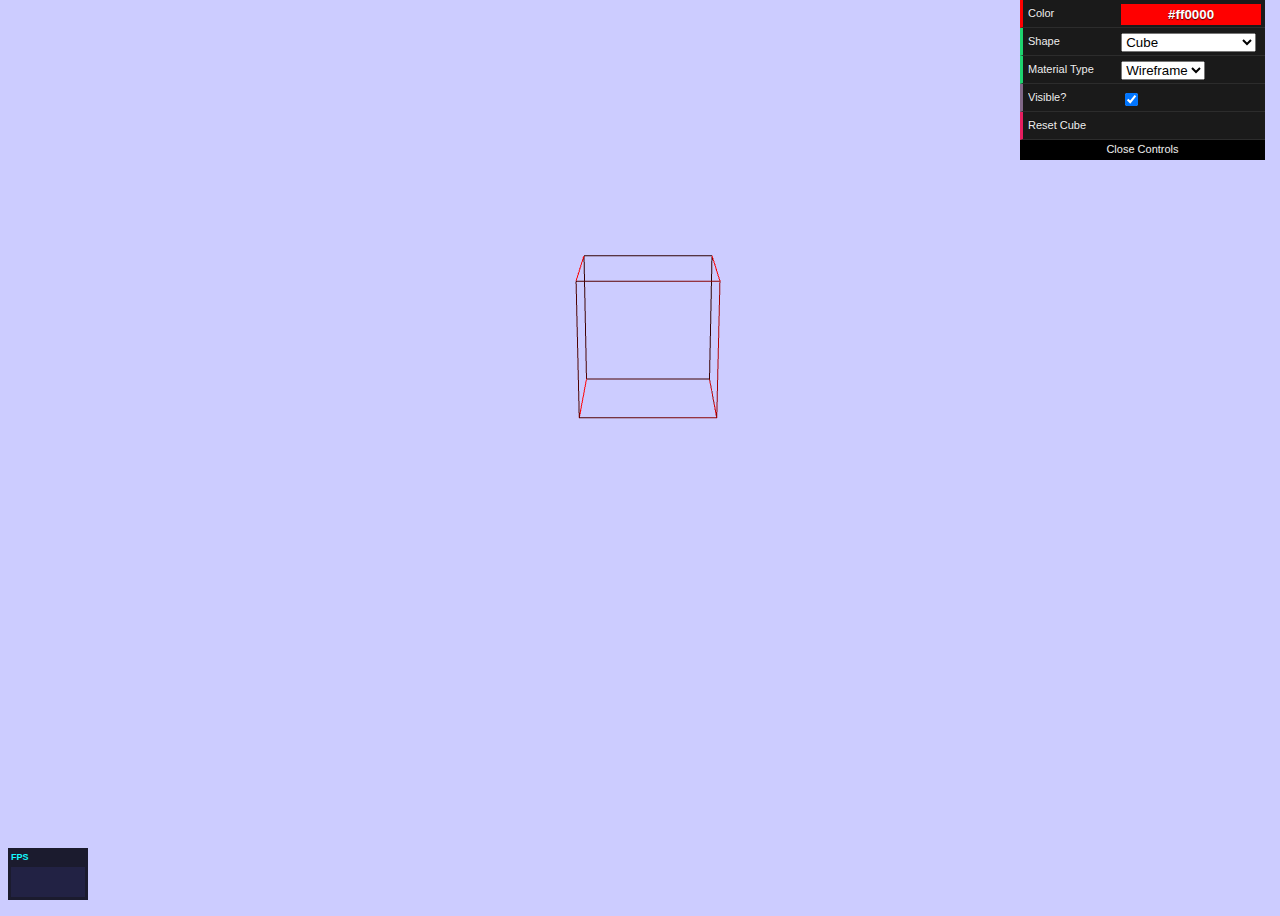
<file: three_shapes/index.html>
<html>
<head>
	<title>Three.js Shape Playground</title>

	<style>
		body 
		{
			background-color: #ccccff;
		}
	</style>
</head>
<body>

<div id="message"></div>

<script src="js/Three.js"></script>
<script src="js/Detector.js"></script>
<script src="js/Stats.js"></script>
<script src="js/THREEx.KeyboardState.js"></script>
<script src="js/THREEx.FullScreen.js"></script>
<script src="js/THREEx.WindowResize.js"></script>

<script type='text/javascript' src='js/DAT.GUI.min.js'></script>

<script>
/* 	Three.js  */

// MAIN
if ( ! Detector.webgl ) Detector.addGetWebGLMessage();
// standard global variables
var container, scene, camera, renderer, controls, stats;
var keyboard = new THREEx.KeyboardState();
var clock = new THREE.Clock();
// custom global variables
var shapes = new Array();
var current = 0;
init();
animate();

// FUNCTIONS 		
function init() 
{
	// SCENE
	scene = new THREE.Scene();
	// CAMERA
	var SCREEN_WIDTH = window.innerWidth, SCREEN_HEIGHT = window.innerHeight;
	var VIEW_ANGLE = 45, ASPECT = SCREEN_WIDTH / SCREEN_HEIGHT, NEAR = 0.1, FAR = 20000;
	camera = new THREE.PerspectiveCamera( VIEW_ANGLE, ASPECT, NEAR, FAR);
	scene.add(camera);
	camera.position.set(0,150,400);
	camera.lookAt(scene.position);	
	// RENDERER
	renderer = new THREE.WebGLRenderer( {antialias:true} );
	renderer.setSize(SCREEN_WIDTH, SCREEN_HEIGHT);
	container = document.createElement( 'div' );
	document.body.appendChild( container );
	container.appendChild( renderer.domElement );
	// EVENTS
	THREEx.WindowResize(renderer, camera);
	THREEx.FullScreen.bindKey({ charCode : 'm'.charCodeAt(0) });
	// CONTROLS
	// note addition...
	controls = new THREE.TrackballControls( camera, renderer.domElement );
	// STATS
	stats = new Stats();
	stats.domElement.style.position = 'absolute';
	stats.domElement.style.bottom = '0px';
	stats.domElement.style.zIndex = 100;
	container.appendChild( stats.domElement );
	// LIGHT
	var light = new THREE.PointLight(0xffffff);
	light.position.set(50,50,50);
	scene.add(light);
	var light2 = new THREE.PointLight(0xffffff);
	light2.position.set(-50,-50,-50);
	scene.add(light2);
	
	var light3 = new THREE.PointLight(0xffffff);
	light3.position.set(0,200,0);
	scene.add(light3);
	
	
	var light6 = new THREE.PointLight(0xffffff);
	light6.position.set(0,-200,0);
	scene.add(light6);
	// FLOOR

/*	var floorMaterial = new THREE.MeshBasicMaterial( { color: 0xFFFFFF } );
	var floorGeometry = new THREE.PlaneGeometry(1000, 1000, 10, 10);
	var floor = new THREE.Mesh(floorGeometry, floorMaterial);
	floor.position.y = -0.5;
	floor.doubleSided = true;
	scene.add(floor);*/
	// SKYBOX/FOG
	var skyBoxGeometry = new THREE.CubeGeometry( 10000, 10000, 10000 );
	var skyBoxMaterial = new THREE.MeshPhongMaterial( { color: 0x9999ff } );
	var skyBox = new THREE.Mesh( skyBoxGeometry, skyBoxMaterial );
    skyBox.flipSided = true; // render faces from inside of the cube, instead of from outside (default).
	// scene.add(skyBox);
	scene.fog = new THREE.FogExp2( 0x9999ff, 0.00025 );

	// SKYBOX/FOG
	var skyBoxGeometry = new THREE.CubeGeometry( 10000, 10000, 10000 );
	var skyBoxMaterial = new THREE.MeshBasicMaterial( { color: 0x9999ff } );
	var skyBox = new THREE.Mesh( skyBoxGeometry, skyBoxMaterial );
    skyBox.flipSided = true; // render faces from inside of the cube, instead of from outside (default).
	// scene.add(skyBox);
	scene.fog = new THREE.FogExp2( 0x9999ff, 0.00025 );
	
	////////////
	// CUSTOM //
	////////////
	
	// Using wireframe materials to illustrate shape details.
	var darkMaterial = new THREE.MeshPhongMaterial( { color:0xff0000, transparent:true, opacity:1, wireframe: true } );
	var wireframeMaterial = new THREE.MeshBasicMaterial( { color: 0xff0000, wireframe: true, transparent: true } ); 
	var darkMaterial2 =  new THREE.MeshPhongMaterial( { color:0xff0000, transparent:true, opacity:1, wireframe: true} );
	
	// cube
	var geo = new THREE.CubeGeometry(50, 50, 50, 1, 1, 1);
	var shape = new THREE.Mesh(geo, darkMaterial2);
	shape.position.set(0, 50, 0);
	shapes.push(shape);
	scene.add( shape );
	
	// icosahedron
	var geo = new THREE.IcosahedronGeometry( 40, 0);
	var shape = new THREE.Mesh(geo, darkMaterial);
	// radius, subdivisions
	shape.position.set(0, 50, 0);
	shape.visible = 0;
	shapes.push(shape);
	scene.add( shape );

	// octahedron
	var geo = new THREE.OctahedronGeometry( 40, 0);
	var shape = new THREE.Mesh(geo, darkMaterial);
	shape.position.set(0, 50, 0);
	shape.visible = 0;
	shapes.push(shape);
	scene.add( shape );

	// tetrahedron
	var geo = new THREE.TetrahedronGeometry( 40, 0);
	var shape = new THREE.Mesh(geo, darkMaterial);
	shape.position.set(0, 50, 0);
	shape.visible = 0;
	shapes.push(shape);
	scene.add( shape );

	// sphere
	var geo = new THREE.SphereGeometry( 40, 32, 16);
	var shape = new THREE.Mesh(geo, darkMaterial);
	shape.position.set(0, 50, 0);
	shape.visible = 0;
	shapes.push(shape);
	scene.add( shape );

	// icosahedron
	var geo = new THREE.IcosahedronGeometry( 40, 1);
	var shape = new THREE.Mesh(geo, darkMaterial);
	// radius, subdivisions
	shape.position.set(0, 50, 0);
	shape.visible = 0;
	shapes.push(shape);
	scene.add( shape );

	// octahedron
	var geo = new THREE.OctahedronGeometry( 40, 1);
	var shape = new THREE.Mesh(geo, darkMaterial);
	shape.position.set(0, 50, 0);
	shape.visible = 0;
	shapes.push(shape);
	scene.add( shape );

	// tetrahedron
	var geo = new THREE.TetrahedronGeometry( 40, 1);
	var shape = new THREE.Mesh(geo, darkMaterial);
	shape.position.set(0, 50, 0);
	shape.visible = 0;
	shapes.push(shape);
	scene.add( shape );

	// dome
	var geo = new THREE.SphereGeometry( 40, 32, 16, 0, 2 * Math.PI, 0, Math.PI / 2);
	var shape = new THREE.Mesh(geo, darkMaterial);
	// should set material to doubleSided = true so that the 
	//   interior view does not appear transparent.
	shape.position.set(0, 50, 0);
	shape.visible = 0;
	shapes.push(shape);
	scene.add( shape );
	
	// cylinder
	var geo = new THREE.CylinderGeometry( 30, 30, 80, 20, 4);
	var shape = new THREE.Mesh(geo, darkMaterial);
	// radiusAtTop, radiusAtBottom, height, segmentsAroundRadius, segmentsAlongHeight,
	shape.position.set(0, 50, 0);
	shape.visible = 0;
	shapes.push(shape);
	scene.add( shape );
	
	// cone
	var geo = new THREE.CylinderGeometry( 0, 30, 100, 20, 4);
	var shape = new THREE.Mesh(geo, darkMaterial);
	// radiusAtTop, radiusAtBottom, height, segmentsAroundRadius, segmentsAlongHeight,
	shape.position.set(0, 50, 0);
	shape.visible = 0;
	shapes.push(shape);
	scene.add( shape );
	
	// pyramid
	var geo = new THREE.CylinderGeometry( 0, 30, 100, 4, 4);
	var shape = new THREE.Mesh(geo, darkMaterial);
	// radiusAtTop, radiusAtBottom, height, segmentsAroundRadius, segmentsAlongHeight,
	shape.position.set(0, 50, 0);
	shape.visible = 0;
	shapes.push(shape);
	scene.add( shape );

	// torus
	var geo = new THREE.TorusGeometry( 25, 10, 8, 4);
	var shape = new THREE.Mesh(geo, darkMaterial);
	// radius of entire torus, diameter of tube (less than total radius), 
		// segments around radius, segments around torus ("sides")
	shape.position.set(0, 50, 0);
	shape.visible = 0;
	shapes.push(shape);
	scene.add( shape );

	// torus knot
	var geo = new THREE.TorusKnotGeometry( 30, 8, 60, 10, 2, 3);
	var shape = new THREE.Mesh(geo, darkMaterial);
	// total knot radius, tube radius, number cylinder segments, sides per cyl. segment,
		//  p-loops around torus, q-loops around torus
	shape.position.set(0, 50, 0);
	shape.visible = 0;
	shapes.push(shape);
	scene.add( shape );

	// prism
	var geo = new THREE.CylinderGeometry( 30, 30, 80, 6, 4);
	var shape = new THREE.Mesh(geo, darkMaterial);
	// radiusAtTop, radiusAtBottom, height, segmentsAroundRadius, segmentsAlongHeight,
	shape.position.set(0, 50, 0);
	shape.visible = 0;
	shapes.push(shape);
	scene.add( shape );
	
	// cone - truncated
	var geo = new THREE.CylinderGeometry( 10, 30, 100, 20, 4);
	var shape = new THREE.Mesh(geo, darkMaterial);
	// radiusAtTop, radiusAtBottom, height, segmentsAroundRadius, segmentsAlongHeight,
	shape.position.set(0, 50, 0);
	shape.visible = 0;
	shapes.push(shape);
	scene.add( shape );
	
	// pyramid - truncated
	var geo = new THREE.CylinderGeometry( 15, 30, 100, 6, 4);
	var shape = new THREE.Mesh(geo, darkMaterial);
	// radiusAtTop, radiusAtBottom, height, segmentsAroundRadius, segmentsAlongHeight,
	shape.position.set(0, 50, 0);
	shape.visible = 0;
	shapes.push(shape);
	scene.add( shape );

	// torus
	var geo = new THREE.TorusGeometry( 30, 20, 16, 40);
	var shape = new THREE.Mesh(geo, darkMaterial);
	// radius of entire torus, diameter of tube (less than total radius), 
		// sides per cylinder segment, cylinders around torus ("sides")
	shape.position.set(0, 50, 0);
	shape.visible = 0;
	shapes.push(shape);
	scene.add( shape );

	// torus knot
	var geo =  new THREE.TorusKnotGeometry( 30, 6, 160, 10, 3, 7 );
	var shape = new THREE.Mesh(geo, darkMaterial);
	// total knot radius, tube radius, number cylinder segments, sides per cyl. segment,
		//  p-loops around torus, q-loops around torus

	shape.position.set(0, 50, 0);
	shape.visible = 0;
	shapes.push(shape);
	scene.add( shape );
	
	gui = new dat.GUI();
	
	parameters =
	{
			color: "#ff0000",
			opacity: 1,
			visible: true,
			currShape: "Cube",
			material: "Wireframe",
			reset: function() { resetShape() }
	};
	
	var cubeColor = gui.addColor( parameters, 'color' ).name('Color').listen();
	cubeColor.onChange(function(value) // onFinishChange
	{   shapes[current].material.color.setHex( value.replace("#", "0x") );   });
	
	var currentShape = gui.add( parameters, 'currShape', [ "Cube", "Icosahedron 1", "Octahedron 1", "Tetrahedron 1", "Sphere", "Icosahedron 2", "Octahedron 2", "Tetrahedron 2", "Dome", "Cylinder", "Cone", "Pyramid", "Torus 1", "Torus Knot 1", "Prism", "Truncated Cone", "Truncated Pyramid", "Torus 2", "Torus Knot 2"]).name("Shape");
	currentShape.onChange(function(value)
	{	updateShape();	});
	
	var shapeMaterial = gui.add( parameters, 'material', [ "Basic", "Lambert", "Phong", "Wireframe" ] ).name('Material Type').listen();
	shapeMaterial.onChange(function(value) 
	{   updateMat();   });
	
	
	var shapeVisible = gui.add( parameters, 'visible' ).name('Visible?').listen();
	shapeVisible.onChange(function(value) 
	{   shapes[current].visible = value;  	});
	
	gui.add( parameters, 'reset' ).name("Reset Cube Parameters");
	
	changeShape();
}

function updateMat()
{
	for(i = 0; i < shapes.length; i++)
	{
		var value = parameters.material;
		var newMaterial;
		if (value == "Basic")
			newMaterial = new THREE.MeshBasicMaterial( { color: 0x000000 } );
		else if (value == "Lambert")
			newMaterial = new THREE.MeshLambertMaterial( { color: 0x000000 } );
		else if (value == "Phong")
			newMaterial = new THREE.MeshPhongMaterial( { color: 0x000000 } );
		else // (value == "Wireframe")
			newMaterial = new THREE.MeshPhongMaterial( { wireframe: true } );
		shapes[i].material = newMaterial;
		shapes[i].material.color.setHex( parameters.color.replace("#", "0x") );
		shapes[i].material.opacity = parameters.opacity;  
		shapes[i].material.transparent = true;
	}
}
function updateShape()
{
	var value = parameters.currShape;
	
	switch (value)
	{
	case "Cube":
		current = 0;
		break;
	case "Icosahedron 1":
		current = 1;
		break;
	case "Octahedron 1":
		current = 2;
		break;
	case "Tetrahedron 1":
		current = 3;
		break;
	case "Sphere":
		current = 4;
		break;
	case "Icosahedron 2":
		current = 5;
		break;
	case "Octahedron 2":
		current = 6;
		break;
	case "Tetrahedron 2":
		current = 7;
		break;
	case "Dome":
		current = 8;
		break;
	case "Cylinder":
		current = 9;
		break;
	case "Cone":
		current = 10;
		break;
	case "Pyramid":
		current = 11;
		break;
	case "Torus 1":
		current = 12;
		break;
	case "Torus Knot 1":
		current = 13;
		break;
	case "Prism":
		current = 14;
		break;
	case "Truncated Cone":
		current = 15;
		break;
	case "Truncated Pyramid":
		current = 16;
		break;
	case "Torus 2":
		current = 17;
		break;
	case "Torus Knot 2":
		current = 18;
		break;
	}
	changeShape();
}

function changeShape()
{
	for(i = 0; i < 19; i++)
	{
		if(current == i)
		{
			shapes[i].visible = 1;
			shapes[i].material.color.setHex( parameters.color.replace("#", "0x") );
		}
		else
		{
			shapes[i].visible = 0;
		}
	}
}

function resetShape()
{
	parameters.color = "#ff0000";
	parameters.currShape = "Cube";
	parameters.opacity = 1;
	parameters.visible = true;
	parameters.material = "Wireframe";
	updateShape();
	updateMat();
}
function animate() 
{
    requestAnimationFrame( animate );
	render();		
	update();
}

function update()
{
	if ( keyboard.pressed("z") ) 
	{ 
		// do something
	}
	
	controls.update();
	stats.update();
}

function render() 
{
	renderer.render( scene, camera );
}

</script>

</body>
</html>
</file>
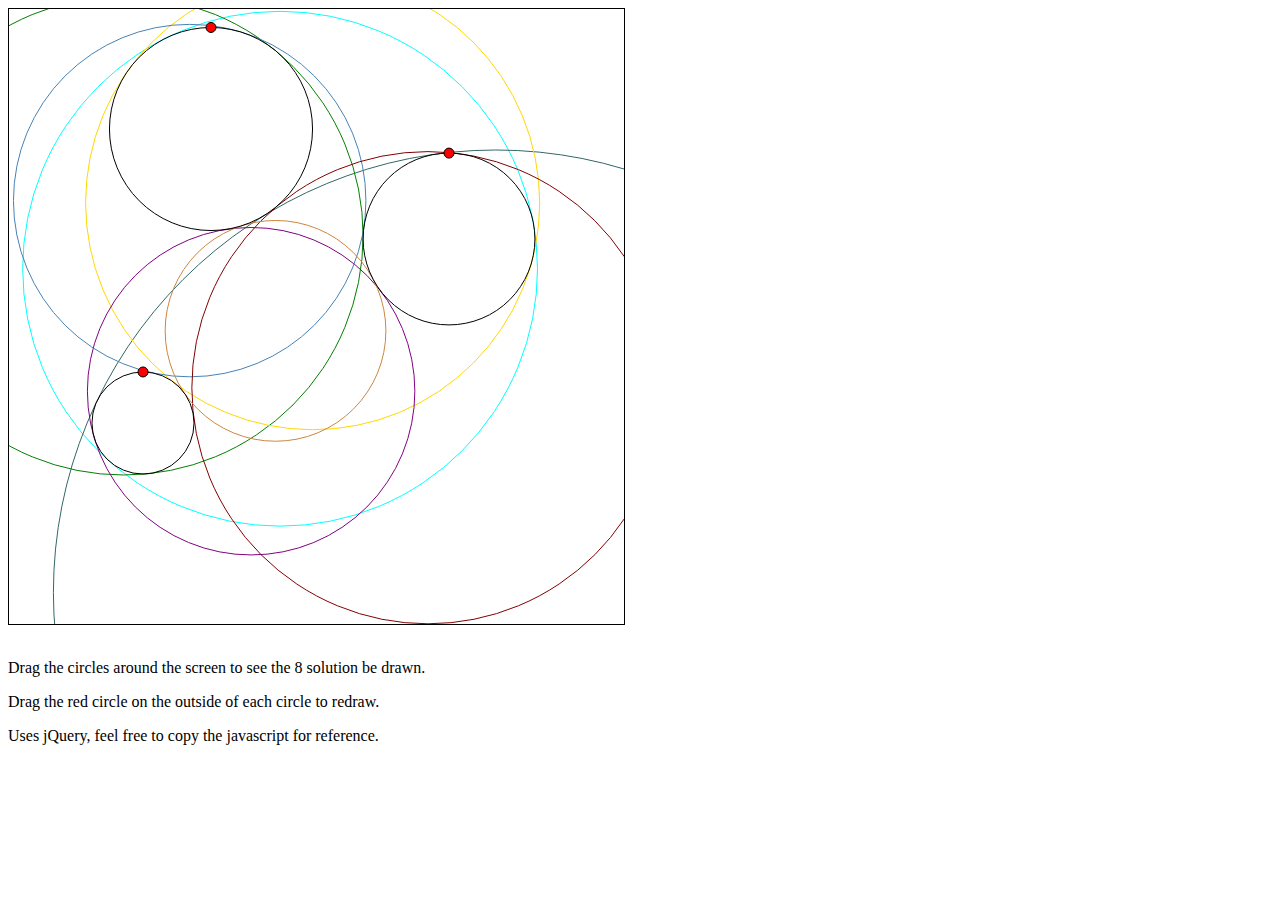
<file: apollonius/apollonius.html>
<html>
  <head>
    <title>Problem of Apollonius</title>
  </head>

  <body>
    <script type="text/javascript" src="https://ajax.googleapis.com/ajax/libs/jquery/1.7.2/jquery.min.js"></script>
    <script type="text/javascript" src="apollonius.js"></script>
    <canvas height=615 width=615 id="cv" style="border: 1px solid black;"></canvas>
    <p>
      <BR>
      Drag the circles around the screen to see the 8 solution be drawn.
    <p>
      Drag the red circle on the outside of each circle to redraw.
    <p>
      Uses jQuery, feel free to copy the javascript for reference.
  </body>
</html>
</file>
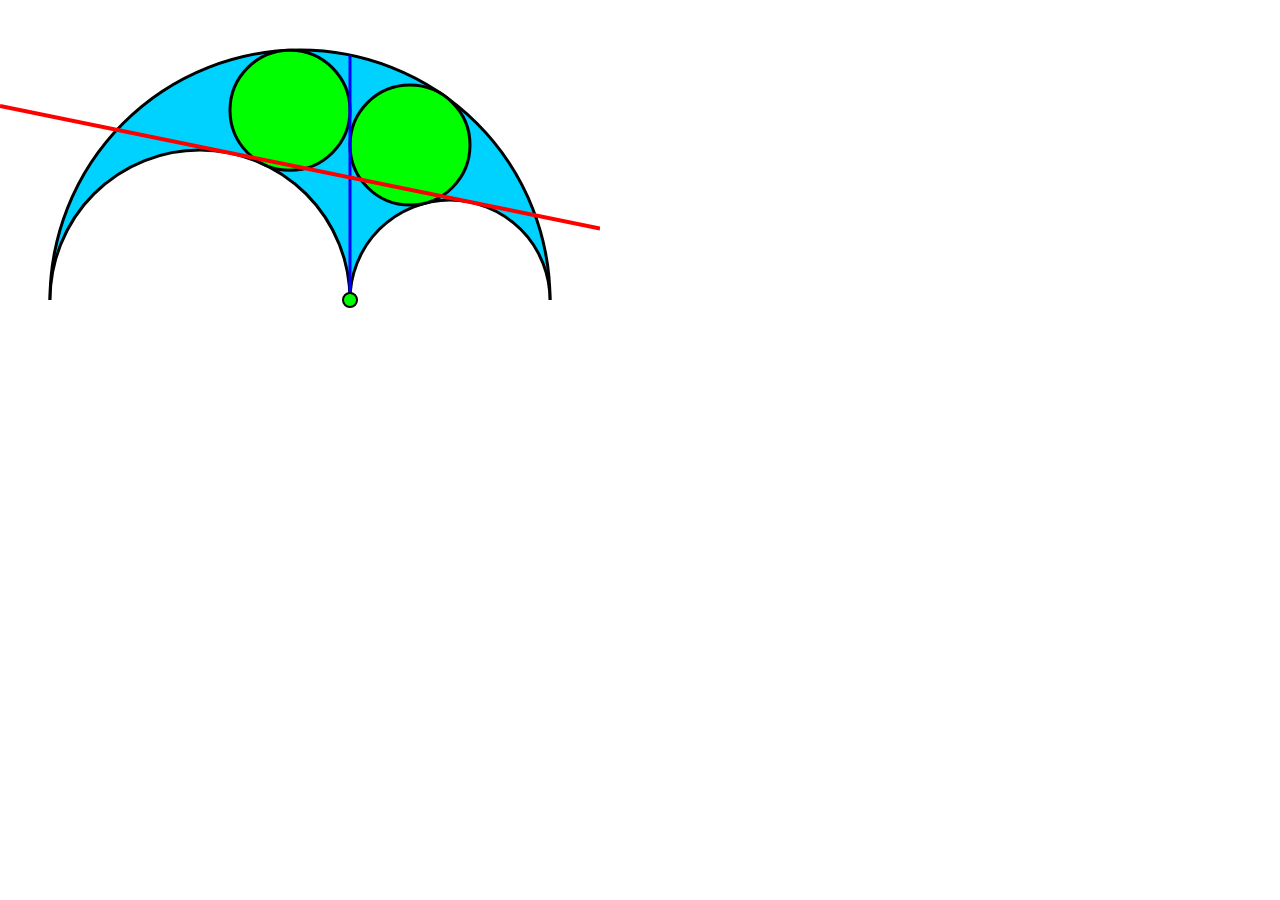
<file: arbelos/arbelos.html>
<!DOCTYPE HTML>
<html>
  <head>
    <style>
      body {
        margin: 0px;
        padding: 0px;
      }

    </style>
    <script src="../lib/kinetic-v3.10.0.js"></script>
    <script src="arbelos.js"></script>
  </head>
  <body>
    <div id="container"></div>
  </body>
</html>
</file>
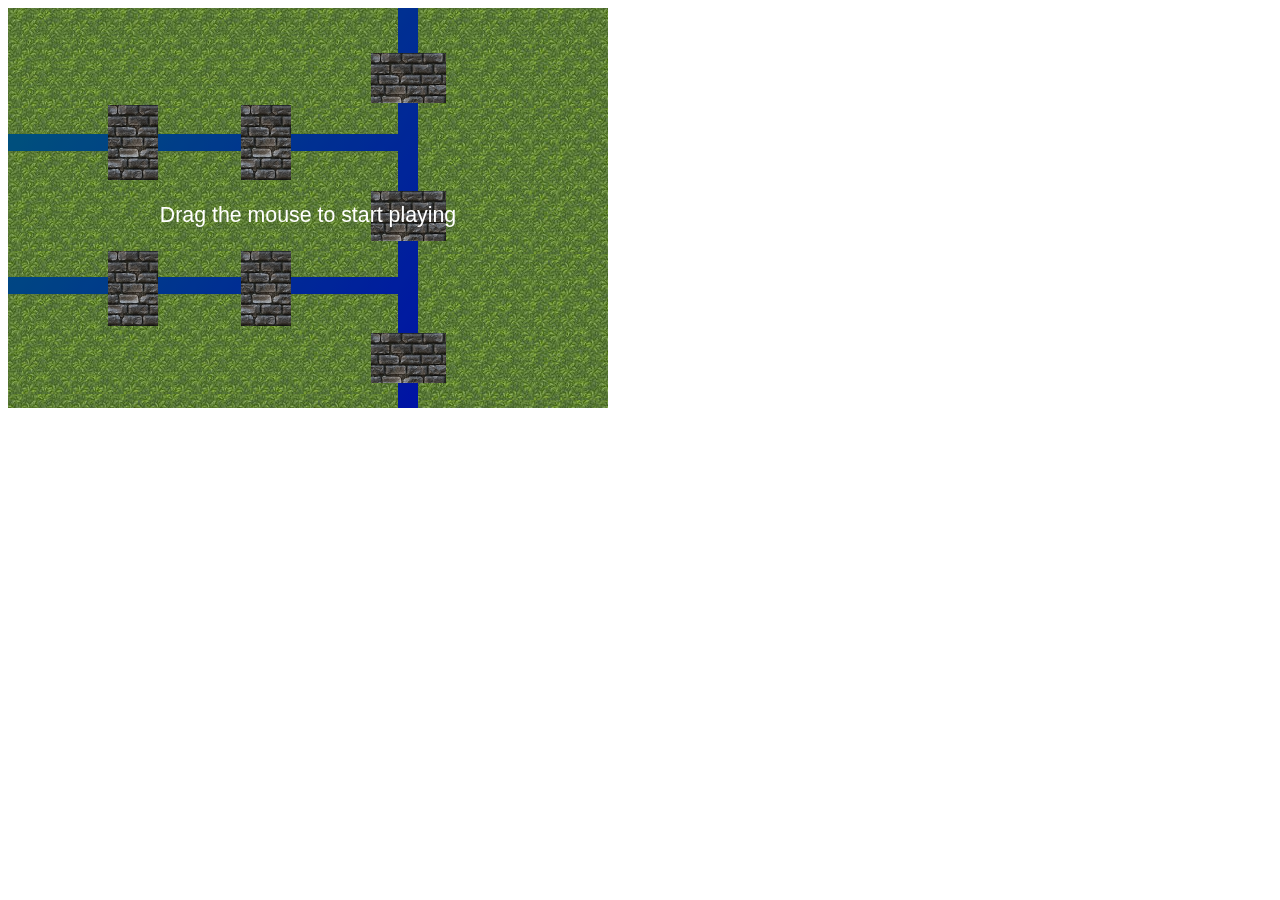
<file: bridges/bridges.html>
<html>
  <head>
  </head>
  <body>
    <div id="bridges" style="width:600px; height:450px;"></div>
    <script type="text/javascript" src="../lib/jquery.min.js"></script>
    <script type="text/javascript" src="../lib/kinetic-v3.10.0.js"></script>
    <script type="text/javascript" src="bridges.js"></script>
  </body>
</html>
</file>
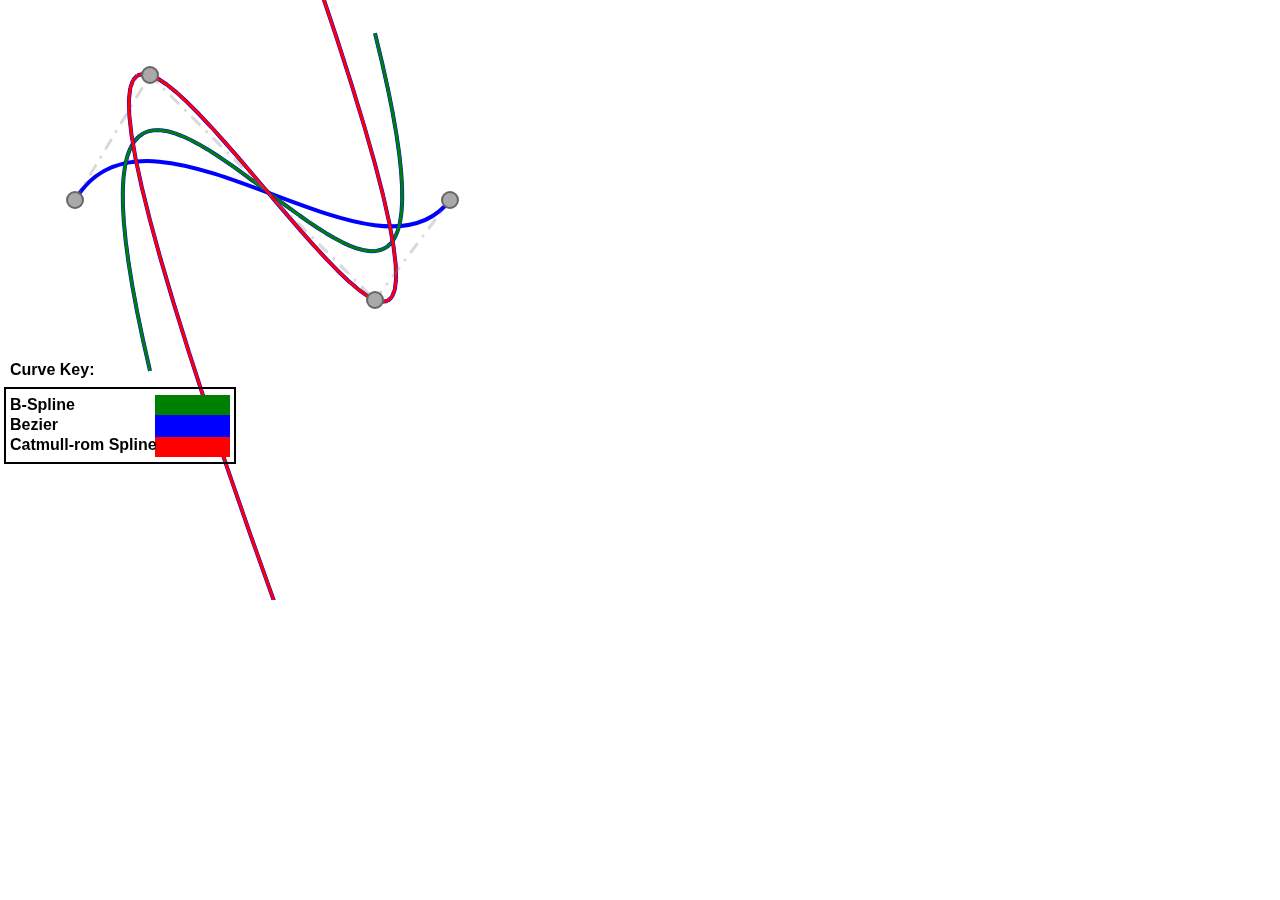
<file: curves/curves.html>
<!DOCTYPE HTML>
<html>
  <head>
    <style>
      body {
        margin: 0px;
        padding: 0px;
      }
    </style>
    <script src="../lib/kinetic-v3.10.0.js"></script>
    <script src="curves.js"></script>
  </head>
  <body>
    <div id="container"></div>
  </body>
</html>
</file>
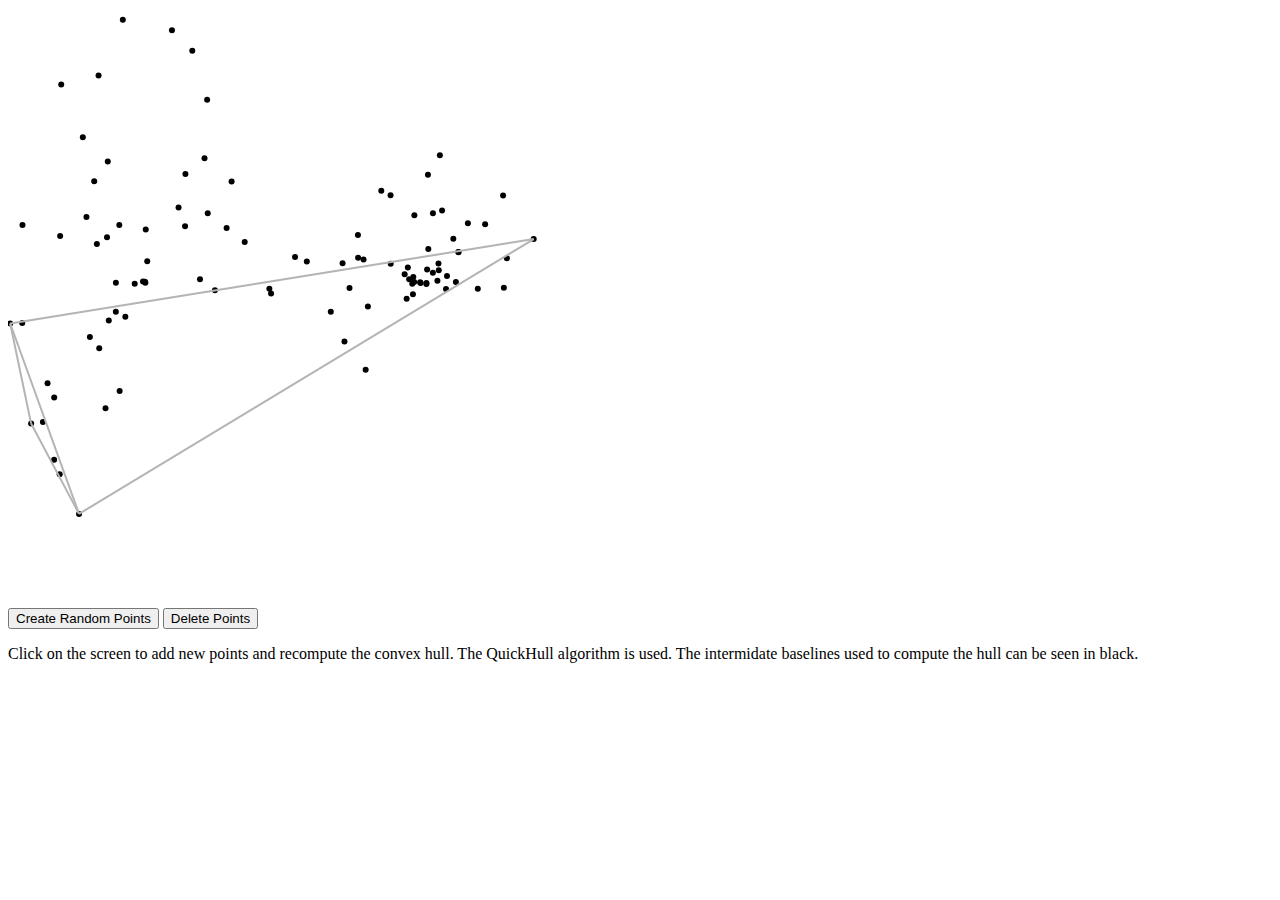
<file: hull/hull.html>
<html>
  <head>
  </head>
  <body>
    <div id="hull" style="width:600px; height:600px;"></div>
    <button type="button" id="randPts">Create Random Points</button>
    <button type="button" id="clearPts">Delete Points</button>
    <p>
      Click on the screen to add new points and recompute the convex hull. The QuickHull algorithm is used. The intermidate baselines used to compute the hull can be seen in black.
    </p>
    <script type="text/javascript" src="https://ajax.googleapis.com/ajax/libs/jquery/1.7.2/jquery.js"></script>
    <script type="text/javascript" src="../lib/kinetic-v3.10.0.js"></script>
    <script type="text/javascript" src="hull.js"></script>
  </body>
</html>
</file>
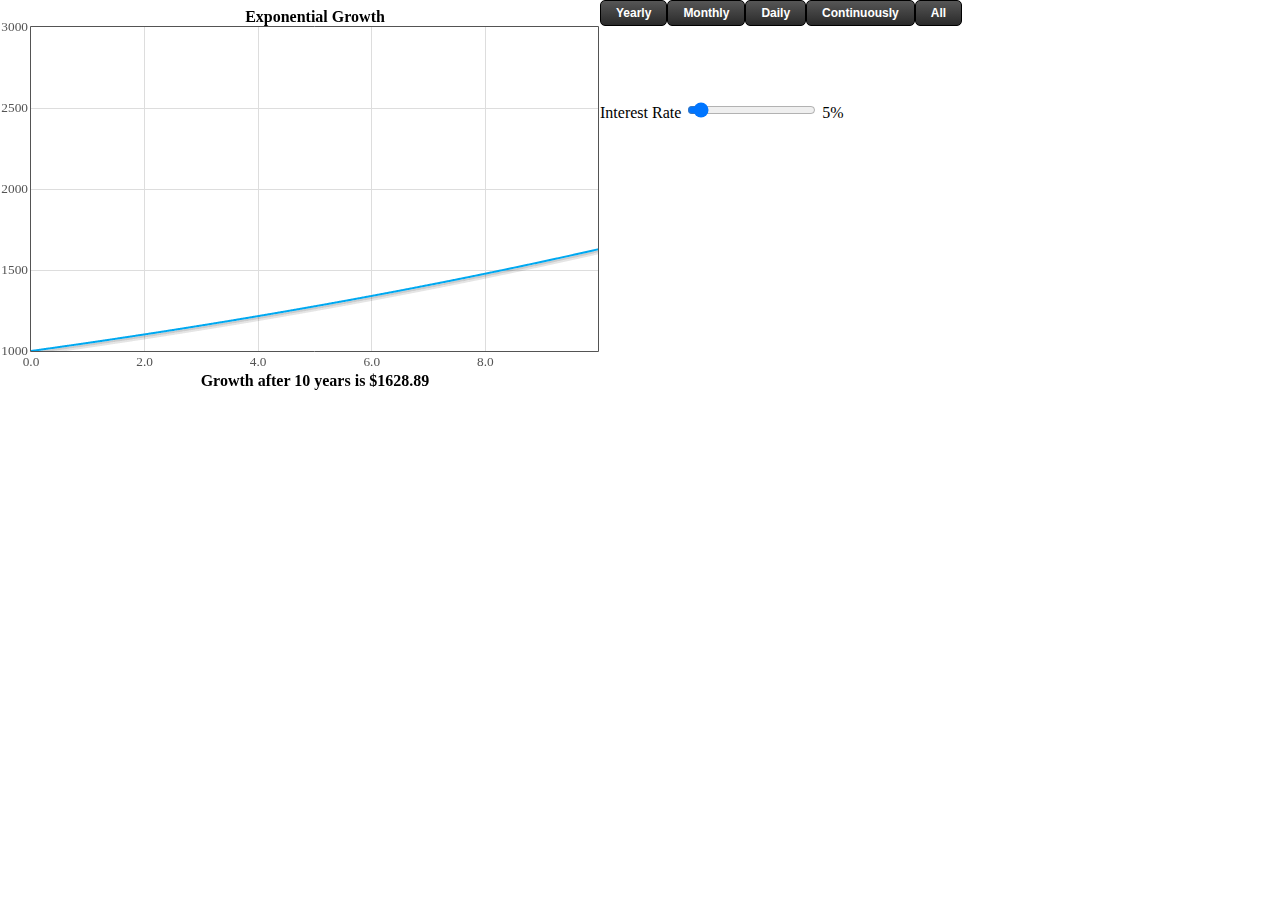
<file: exponential_growth/old/exp.html>
<html>
  <head>
    <link rel="stylesheet" type="text/css" href="exp.css"></link>
  </head>
  <body>
    <div>
      <div id="container"></div>

        <div id="buttons">
          <button id="yearly" onClick="setCompoundRate(1)">Yearly</button>
          <button id="monthly" onClick="setCompoundRate(12)">Monthly</button>
          <button id="daily" onClick="setCompoundRate(365)">Daily</button>
          <button id="continous" onClick="setCompoundRate(0)">Continuously</button>
          <button id="all" onClick="displayAll();">All</button>

      </div>

      <div id="interest">
        <span id="display">Interest Rate</span>
        <input type="range" min="=0.01" max="1" value="0.05" step="0.00001" onChange="changeRate(this.value);"></input>
        <span id="rate">5%</span>
      </div>

    </div>

    <script type="text/javascript" src="flotr2.js"></script>

    <script type="text/javascript" src="exp.js"></script>
  </body>
</html>
</file>
<file: exponential_growth/old/exp.css>
body {
  margin: 0px;
  padding: 0px;
}

#container {
  float: left;
  clear: both;
  width : 600px;
  height: 384px;
  margin: 8px auto;
}

#buttons {
  float: left;
  width: 600px;
  height: 100px;                  
  margin-left: auto;
  margin-right: auto;
 }

#interest {
  float: left;
  width: 600px;
  height: 100px;
  margin-left: auto;
  margin-right:auto;
}

button {
  float: left;
  display: inline-block;
  background: #393939;
  background: -webkit-gradient(linear, left top, left bottom, color-stop(0%,#565656), color-stop(100%,#2a2a2a));
  background: -moz-linear-gradient(center top, #565656 0%, #2a2a2a 100%);
  -webkit-border-radius: 5px;
  -moz-border-radius: 5px;
  border-radius: 5px;
  padding: 5px 15px;
  display: inline-block;
  border-color: #000000;
  border-width: 1px;
  border-style: solid;
  font-family: Arial;
  font-size: 12px;
  color: #ffffff;
  font-weight: bold;
}

button:hover {
  background: #486816;
  background: -webkit-gradient(linear, left top, left bottom, color-stop(0%,#6d921f), color-stop(100%,#335111));
  background: -moz-linear-gradient(center top, #6d921f 0%, #335111 100%);
}
</file>
